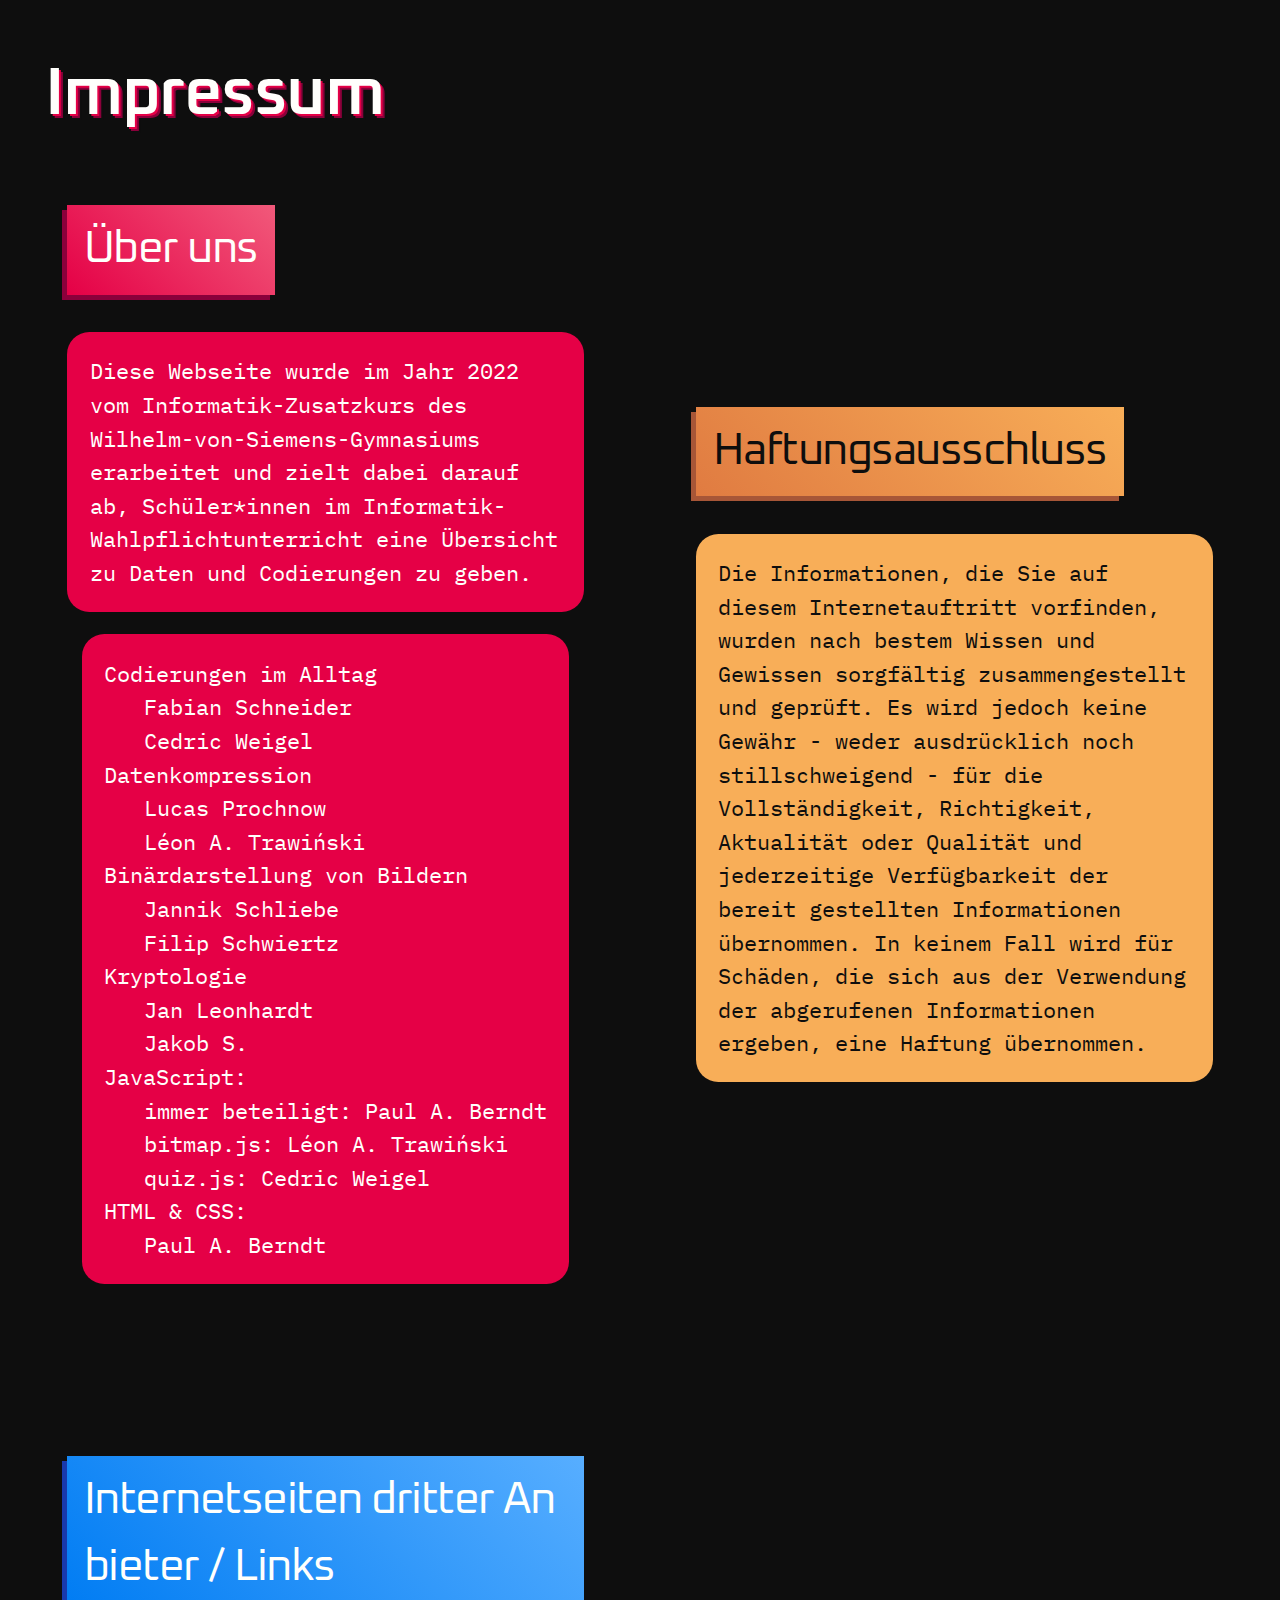
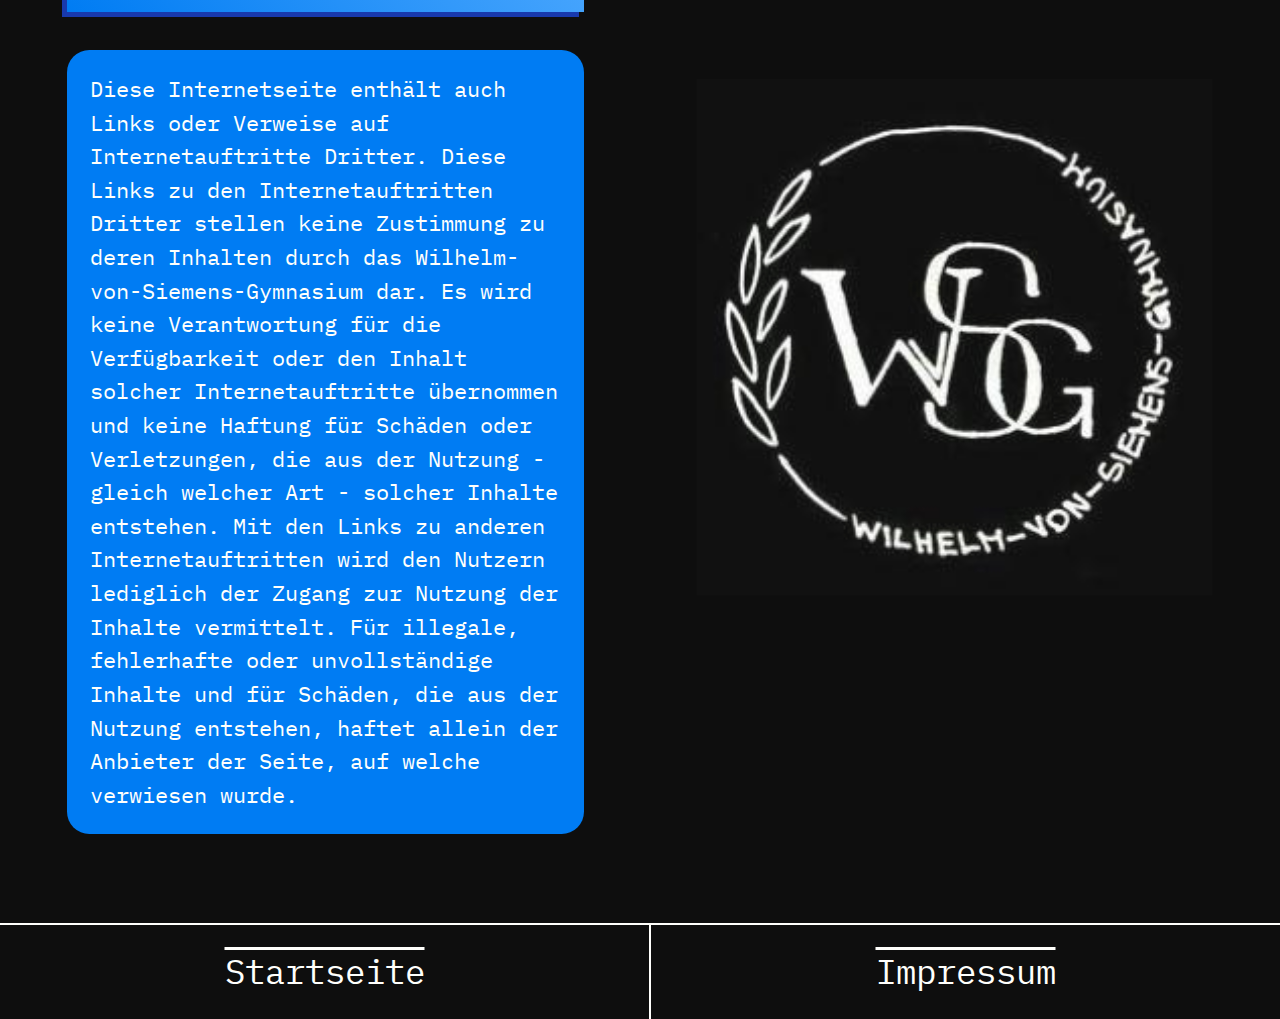
<file: impressum.html>
<!DOCTYPE html>
<html lang="de" dir="ltr">
  <head>
    <meta charset="utf-8" />
    <meta name="viewport" content="width=device-width, initial-scale=1.0" />
    <link rel="stylesheet" href="styles/main.css" />
    <link
      rel="stylesheet"
      href="https://fonts.googleapis.com/icon?family=Material+Icons"
    />
    <title>Daten und Codierung - Impressum</title>
    <link rel="icon" href="img/logo.ico" type="image/x-icon" />
  </head>
  <body>
    <main>
      <section class="section-primary-dark">
        <h1>Impressum</h1>
        <div class="grid">
          <div class="item no-background">
            <h2 class="primary-fade">&Uuml;ber uns</h2>
            <div>
              <p class="item">
                Diese Webseite wurde im Jahr 2022 vom Informatik-Zusatzkurs des
                Wilhelm-von-Siemens-Gymnasiums erarbeitet und zielt dabei darauf
                ab, Sch&uuml;ler*innen im Informatik-Wahlpflichtunterricht eine
                &Uuml;bersicht zu Daten und Codierungen zu geben.
              </p>
              <dl class="item">
                <dh>Codierungen im Alltag</dh>
                <dd>Fabian Schneider</dd>
                <dd>Cedric Weigel</dd>

                <dh>Datenkompression</dh>
                <dd>Lucas Prochnow</dd>
                <dd>L&eacute;on A. Trawi&nacute;ski</dd>

                <dh>Bin&auml;rdarstellung von Bildern</dh>
                <dd>Jannik Schliebe</dd>
                <dd>Filip Schwiertz</dd>

                <dh>Kryptologie</dh>
                <dd>Jan Leonhardt</dd>
                <dd>Jakob S.</dd>

                <dh>JavaScript:</dh>
                <dd>immer beteiligt: Paul A. Berndt</dd>
                <dd>bitmap.js: L&eacute;on A. Trawi&nacute;ski</dd>
                <dd>quiz.js: Cedric Weigel</dd>

                <dh>HTML &amp; CSS:</dh>
                <dd>Paul A. Berndt</dd>
              </dl>
            </div>
          </div>
          <div class="item no-background">
            <h2 class="secondary-fade">Haftungsausschluss</h2>
            <p class="item background-secondary">
              Die Informationen, die Sie auf diesem Internetauftritt vorfinden,
              wurden nach bestem Wissen und Gewissen sorgf&auml;ltig
              zusammengestellt und gepr&uuml;ft. Es wird jedoch keine
              Gew&auml;hr - weder ausdr&uuml;cklich noch stillschweigend -
              f&uuml;r die Vollst&auml;ndigkeit, Richtigkeit, Aktualit&auml;t
              oder Qualit&auml;t und jederzeitige Verf&uuml;gbarkeit der bereit
              gestellten Informationen &uuml;bernommen. In keinem Fall wird
              f&uuml;r Sch&auml;den, die sich aus der Verwendung der abgerufenen
              Informationen ergeben, eine Haftung &uuml;bernommen.
            </p>
          </div>
          <div class="item no-background">
            <h2 class="tertiary-fade">
              Internetseiten dritter Anbieter / Links
            </h2>
            <p class="item background-tertiary">
              Diese Internetseite enth&auml;lt auch Links oder Verweise auf
              Internetauftritte Dritter. Diese Links zu den Internetauftritten
              Dritter stellen keine Zustimmung zu deren Inhalten durch das
              Wilhelm-von-Siemens-Gymnasium dar. Es wird keine Verantwortung
              f&uuml;r die Verf&uuml;gbarkeit oder den Inhalt solcher
              Internetauftritte &uuml;bernommen und keine Haftung f&uuml;r
              Sch&auml;den oder Verletzungen, die aus der Nutzung - gleich
              welcher Art - solcher Inhalte entstehen. Mit den Links zu anderen
              Internetauftritten wird den Nutzern lediglich der Zugang zur
              Nutzung der Inhalte vermittelt. F&uuml;r illegale, fehlerhafte
              oder unvollst&auml;ndige Inhalte und f&uuml;r Sch&auml;den, die
              aus der Nutzung entstehen, haftet allein der Anbieter der Seite,
              auf welche verwiesen wurde.
            </p>
          </div>
          <img
            style="filter: invert()"
            class="item no-background"
            src="img/logo.ico"
            alt=""
          />
        </div>
      </section>

      <footer>
        <nav>
          <a href="index.html">Startseite</a>
          <a href="impressum.html">Impressum</a>
        </nav>
      </footer>
    </main>
  </body>
</html>
</file>
<file: styles/main.css>
@import url("https://fonts.googleapis.com/css2?family=Oxanium:wght@100;200;400;600;700&display=swap");
@import url("https://fonts.googleapis.com/css2?family=IBM+Plex+Mono:wght@100;200;400;600;700&display=swap");
@import url("https://fonts.googleapis.com/css2?family=M+PLUS+1+Code:wght@100;200;400;600;700&display=swap");

/* || TABLE OF CONTENTS

>> COLORS
>> GENERAL STYLE
>> SECTIONS
>> HERO
>> LAYOUT
>> NAVIGATION
>> SCROLLBAR
>> MATERIAL ICONS

*/

/* || COLORS */

:root {
  --color-primary: 229, 0, 70;
  --color-primary-dark: 139, 0, 59;
  --color-primary-light: 241, 89, 122;

  --color-secondary: 224, 123, 65;
  --color-secondary-dark: 167, 86, 55;
  --color-secondary-light: 248, 174, 88;

  --color-tertiary: 0, 124, 243;
  --color-tertiary-dark: 24, 57, 173;
  --color-tertiary-light: 87, 174, 255;

  --color-background-dark: 14, 14, 14;
  --color-background-light: 243, 238, 217;

  --color-text-dark: 14, 14, 14;
  --color-text-light: 255, 255, 252;
}

/* || GENERAL STYLE */

::selection {
  background-color: rgb(var(--color-primary));
  color: rgb(var(--color-text-light));
}

*,
*::after,
*::before {
  box-sizing: border-box;
}

html {
  scroll-behavior: smooth;
  scroll-padding-top: calc(
    4 * clamp(0.625rem, 1.75vw, 1.5rem)
  ); /* header size */ /* fallback if navigation.js fails */
  scrollbar-color: rgb(var(--color-background-light))
    rgb(var(--color-background-dark));
  scrollbar-width: thin;
}

body {
  background-color: rgb(var(--color-background-dark));
  color: rgb(var(--color-text-light));
  margin: 0;
  padding: 0;
  font-family: "IBM Plex Mono", "Courier New", Courier, monospace;
}

main {
  font-size: clamp(0.625rem, 1.75vw, 1.5rem);
}

h1,
h2,
h3 {
  font-family: "Oxanium", "Trebuchet MS", Helvetica, sans-serif;
  letter-spacing: -1.5px;
  word-break: break-all;
}

h1 {
  font-size: 3em;
  font-weight: 600;
  margin: 0;
  text-shadow: 0.03em 0.03em rgb(var(--color-primary)),
    0.06em 0.06em rgb(var(--color-primary-dark)),
    0.09em 0.09em rgb(var(--color-background-dark));
}

h2 {
  position: relative;
  font-size: 2em;
  font-weight: 400;
  width: fit-content;
  padding: 0.25em 0.375em;
  --angle: 45deg;
}

p {
  width: 100%;
}

a {
  background: rgb(var(--color-background-dark));
}

a:link {
  color: rgb(var(--color-text-light));
  font-style: italic;
}

a:visited {
  color: rgb(var(--color-text-light));
  background: rgb(var(--color-primary-light));
}

a:active {
  background: rgb(var(--color-primary));
}

img {
  display: block;
  width: 100% !important;
  height: auto;
  margin: auto;
}

svg {
  aspect-ratio: 1 / 1;
  fill: rgb(var(--color-tertiary));
  border: 1px solid rgb(var(--color-text-light));
  max-height: 50vh;
  width: auto;
  height: auto;
  padding: 0 !important;
}

svg text {
  fill: rgb(var(--color-text-light));
}

textarea,
input {
  font-size: inherit;
  font-family: inherit;
}

textarea {
  background: rgb(var(--color-background-dark));
  color: rgb(var(--color-text-light));
  border: 2px solid rgb(var(--color-text-light));
  width: 100%;
  margin: 1em 0;
}

output {
  display: inline-block;
  overflow-wrap: anywhere;
}

figure {
  width: 100%;
}

figcaption {
  font-size: 0.75em;
}

iframe {
  aspect-ratio: 16/9;
  width: 100%;
}

table {
  border-collapse: collapse;
}

tr {
  border-bottom: 2px solid rgb(var(--color-text-light));
}

tr:last-child {
  border-bottom: none;
}

th,
td {
  word-break: break-all;
  border-right: 2px solid rgb(var(--color-text-light));
  padding: 0 1em;
}

th:last-child,
td:last-child {
  border-right: none;
}

dl a {
  background: rgb(var(--color-background-dark));
}

dl a:link {
  color: rgb(var(--color-text-light));
  font-style: italic;
}

dl a:visited {
  color: rgb(var(--color-text-light));
  background: rgb(var(--color-primary-light));
}

dl a:active {
  background: rgb(var(--color-primary));
}

dt {
  text-decoration: underline;
  font-weight: 700;
}

dd > ol {
  padding: 0;
}

section {
  line-height: 1.5;
  position: relative;
  padding: 2em;
}

/* || SECTIONS */

.section-primary-dark {
  background-color: rgb(var(--color-background-dark));
}

.section-primary-light {
  background-color: rgb(var(--color-background-light));
}

.section-secondary {
  background-color: rgb(var(--color-secondary));
}

.section-tertiary {
  background-color: rgb(var(--color-tertiary));
}

.background-primary {
  background: rgb(var(--color-primary)) !important;
}

.background-secondary {
  background: rgb(var(--color-secondary-light)) !important;
  color: rgb(var(--color-text-dark)) !important;
}

.background-tertiary {
  background: rgb(var(--color-tertiary)) !important;
}

.no-background {
  background: none !important;
}

.section-primary-dark *::selection,
.section-primary-light *::selection {
  background: rgb(var(--color-tertiary));
}

.section-primary-dark .item,
.section-primary-light .item {
  background: rgb(var(--color-primary));
}

.section-secondary .item {
  background: rgb(var(--color-tertiary));
}

.section-tertiary .item {
  background: rgb(var(--color-secondary-light));
  color: rgb(var(--color-text-dark));
}

.primary-fade,
.item.primary-fade {
  color: rgb(var(--color-text-light));
  background: rgb(var(--color-primary));
  background: linear-gradient(
    var(--angle),
    rgb(var(--color-primary)) 0%,
    rgb(var(--color-primary-light)) 100%
  );
  box-shadow: -5px 5px rgb(var(--color-primary-dark));
}

.primary-fade.heading-right {
  box-shadow: 5px 5px rgb(var(--color-primary-dark));
}

.primary-fade.button {
  box-shadow: 0px 5px rgb(var(--color-primary-dark));
}

.primary-fade.button:hover {
  box-shadow: 0px 10px rgb(var(--color-primary-dark));
}

.secondary-fade,
.item.secondary-fade {
  color: rgb(var(--color-text-dark));
  background: rgb(var(--color-secondary));
  background: linear-gradient(
    var(--angle),
    rgb(var(--color-secondary)) 0%,
    rgb(var(--color-secondary-light)) 100%
  );
  box-shadow: -5px 5px rgb(var(--color-secondary-dark));
}

.secondary-fade.heading-right {
  box-shadow: 5px 5px rgb(var(--color-secondary-dark));
}

.secondary-fade.button {
  box-shadow: 0px 5px rgb(var(--color-secondary-dark));
}

.secondary-fade.button:hover {
  box-shadow: 0px 10px rgb(var(--color-secondary-dark));
}

.tertiary-fade,
.item.tertiary-fade {
  color: rgb(var(--color-text-light));
  background: rgb(var(--color-tertiary));
  background: linear-gradient(
    var(--angle),
    rgb(var(--color-tertiary)) 0%,
    rgb(var(--color-tertiary-light)) 100%
  );
  box-shadow: -5px 5px rgb(var(--color-tertiary-dark));
}

.tertiary-fade.heading-right {
  box-shadow: 5px 5px rgb(var(--color-tertiary-dark));
}

.tertiary-fade.button {
  box-shadow: 0px 5px rgb(var(--color-tertiary-dark));
}

.tertiary-fade.button:hover {
  box-shadow: 0px 10px rgb(var(--color-tertiary-dark));
}

/* || HERO */

#code-rain-container {
  display: flex;
  margin: 0;
  padding: 0;
}

#code-rain-background {
  position: absolute;
  top: 0;
  left: 0;
  width: 100%;
  height: 100%;
  background: linear-gradient(
    180deg,
    rgba(var(--color-background-dark), 0.2) 75%,
    rgb(var(--color-background-dark)) 100%
  );
}

#hero-container {
  position: absolute;
  bottom: 0;
  padding: 0 1em;
  animation: slideInFromBottom 2s ease-out 0s 1;
}

@keyframes slideInFromBottom {
  0% {
    transform: translateY(100%);
    opacity: 0.25;
  }
}

#hero-container p {
  max-width: none;
  font-size: 1.5em;
  font-weight: 400;
  text-shadow: 0.03em 0.03em rgb(var(--color-primary)),
    0.06em 0.06em rgb(var(--color-primary-dark)),
    0.09em 0.09em rgb(var(--color-background-dark));
  margin: 0.25em 0;
}

.arrowDown {
  text-align: center;
  background: none;
  width: 100%;
  opacity: 0;
  animation: pointDown 1.5s ease-out 2s infinite alternate;
}

@keyframes pointDown {
  0% {
    transform: translateY(-25%);
  }
  100% {
    opacity: 1;
  }
}

#hero-fade {
  position: relative;
  overflow: hidden;
  width: 100%;
  height: 100%;
  background-image: linear-gradient(
    315deg,
    #e50046,
    #e62f41,
    #e5463e,
    #e4583d,
    #e3683d,
    #ea644c,
    #ee605c,
    #f15e6b,
    #eb5393,
    #cf5abc,
    #986bdf,
    #007cf3
  );
}

#hero-fade,
#code-rain-container {
  border-bottom: 2px solid rgb(var(--color-text-light));
}

#hero-img {
  max-width: none;
  position: absolute;
  object-fit: cover;
  top: 5vh;
  left: -10vw;
  width: 50vh !important;
  height: 50vh;
  border-radius: 100%;
  box-shadow: 0 0 10px rgb(var(--color-background-dark)),
    0 0 25px rgba(var(--color-background-dark), 0.5);
}

#hero-background {
  position: relative;
  background: linear-gradient(
    180deg,
    rgba(var(--color-background-dark), 0) 90%,
    rgb(var(--color-background-dark)) 100%
  );
  width: 100%;
  height: 100vh;
}

/* || LAYOUT */

.heading-right {
  margin-left: auto;
  --angle: 315deg;
}

.flex-center {
  display: flex;
  align-items: center;
  justify-content: center;
  flex-wrap: wrap;
}

.flex-center > * {
  margin: 1em;
}

.grid {
  display: grid;
  gap: 0;
}

.item {
  padding: 1em 1em;
  max-width: 100%;
  border-radius: 1em;
  justify-self: center;
  align-self: center;
}

.button {
  cursor: pointer;
  padding: 1em;
  text-decoration: none;
  border: none;
  border-radius: 0.5em;
  transition: 0.5s;
  --angle: 0deg;
  width: auto !important;
}

.button:hover {
  border-radius: 1em;
  text-decoration: underline;
  padding: 1em 1.5em;
}

.button:active {
  filter: brightness(80%);
}

.spacer {
  display: block;
  aspect-ratio: 900/200;
  width: 100%;
  max-width: none;
  padding: 0;
}

/* || NAVIGATION */

header {
  background: rgb(var(--color-background-dark));
  position: sticky;
  top: 0;
  z-index: 999;
  display: grid;
}

header > a {
  font-family: "Oxanium", "Trebuchet MS", Helvetica, sans-serif;
  font-size: 1.75em;
  padding: 0.375em 0em;
  background: rgb(var(--color-background-dark));
  width: 100%;
  text-align: center;
  text-decoration: none;
  border-bottom: 2px solid rgb(var(--color-text-light));
  transition: background 0.5s, color 0.5s;
}

footer {
  border-top: 2px solid rgb(var(--color-text-light));
  font-size: 1.5em;
}

footer nav {
  display: flex;
  position: relative;
  flex-wrap: wrap;
  justify-content: space-evenly;
  align-items: stretch;
  width: 100%;
  opacity: 1;
}

footer nav a {
  border-bottom: 0;
  flex: 1 1 auto;
  border-bottom: initial;
}

footer nav a + a {
  border-left: 2px solid rgb(var(--color-text-light));
}

nav {
  display: grid;
  position: absolute;
  top: 100%;
  background: rgb(var(--color-background-dark));
  width: 0;
  opacity: 0;
  transition: width 0.5s, opacity 0.25s;
}

nav a {
  text-decoration: overline;
  white-space: nowrap;
  overflow: hidden;
  padding: 0.75em 0em;
  color: rgb(var(--color-text-light));
  text-align: center;
  border-bottom: 2px solid rgb(var(--color-text-light));
  transition: background 0.5s, color 0.5s;
}

nav a:hover {
  background-color: rgb(var(--color-background-light));
  color: rgb(var(--color-text-dark));
}

header a:link,
header a:visited,
header a:active,
footer a:link,
footer a:visited,
footer a:active {
  background: rgb(var(--color-background-dark));
  color: rgb(var(--color-text-light));
  font-style: normal;
}

header a:hover,
footer a:hover {
  background: rgb(var(--color-background-light));
  color: rgb(var(--color-text-dark));
}

#nav-toggle {
  display: none;
}

#nav-toggle-icon {
  position: absolute;
  display: flex;
  align-items: center;
  padding: 0em 1em;
  height: 100%;
  top: 0;
  background-color: rgb(var(--color-background-dark));
  border-bottom: 2px solid rgb(var(--color-text-light));
  user-select: none;
  transition: background 0.5s;
}

#nav-toggle-icon:hover {
  background-color: rgb(var(--color-primary));
}

#nav-toggle:checked ~ nav {
  opacity: 1;
  width: 100%;
}

/* || SCROLLBAR */

::-webkit-scrollbar {
  width: 0.75rem;
}

::-webkit-scrollbar-track {
  background: rgb(var(--color-background-dark));
}

::-webkit-scrollbar-thumb {
  background-color: rgb(var(--color-background-light));
  border: 0.25rem solid rgb(var(--color-background-dark));
  border-radius: 0.75rem;
}

::-webkit-scrollbar-thumb:hover {
  background-color: rgb(var(--color-primary-light));
}

::-webkit-scrollbar-thumb:active {
  background-color: rgb(var(--color-primary));
}

::-webkit-scrollbar-corner {
  display: none;
}

/* || MATERIAL ICONS */

.material-icons {
  text-decoration: none;
  font-style: normal;
  color: rgb(var(--color-text-light));
}

.material-icons.md-48 {
  font-size: 48px;
}

a:link.material-icons {
  font-style: normal;
}

/* || MEDIA */

@media screen and (min-width: 600px) {
  /* >> GENERAL STYLES */

  iframe {
    width: 67.5%;
  }

  /* >> LAYOUT */

  .grid {
    grid-template-columns: 1fr 1fr;
    gap: 3em;
  }
  .item-long-vertical {
    grid-row: span 2;
  }
  .item-long-horizontal {
    grid-column: span 2;
    width: clamp(90ch, 50%, 150ch);
  }

  /* >> NAVIGATION */

  html {
    scroll-padding-top: calc(
      8 * clamp(0.625rem, 1.75vw, 1.5rem) - 2px
    ); /* header size */ /* fallback if navigation.js fails */
  }
  #nav-toggle-icon {
    display: none;
  }
  header {
    border-bottom: 2px solid rgb(var(--color-text-light));
  }
  nav {
    position: relative;
    display: flex;
    flex-wrap: wrap;
    justify-content: space-evenly;
    align-items: stretch;
    top: 0;
    width: 100%;
    opacity: 1;
  }
  nav a {
    flex: 1 1 auto;
    border-bottom: initial;
  }
  nav a + a {
    border-left: 2px solid rgb(var(--color-text-light));
  }

  /* >> HERO */

  #hero-container p {
    max-width: 50vw;
  }

  #hero-img {
    width: 50vw !important;
    height: 50vw;
    right: -15vw;
    left: auto;
  }
}
</file>
